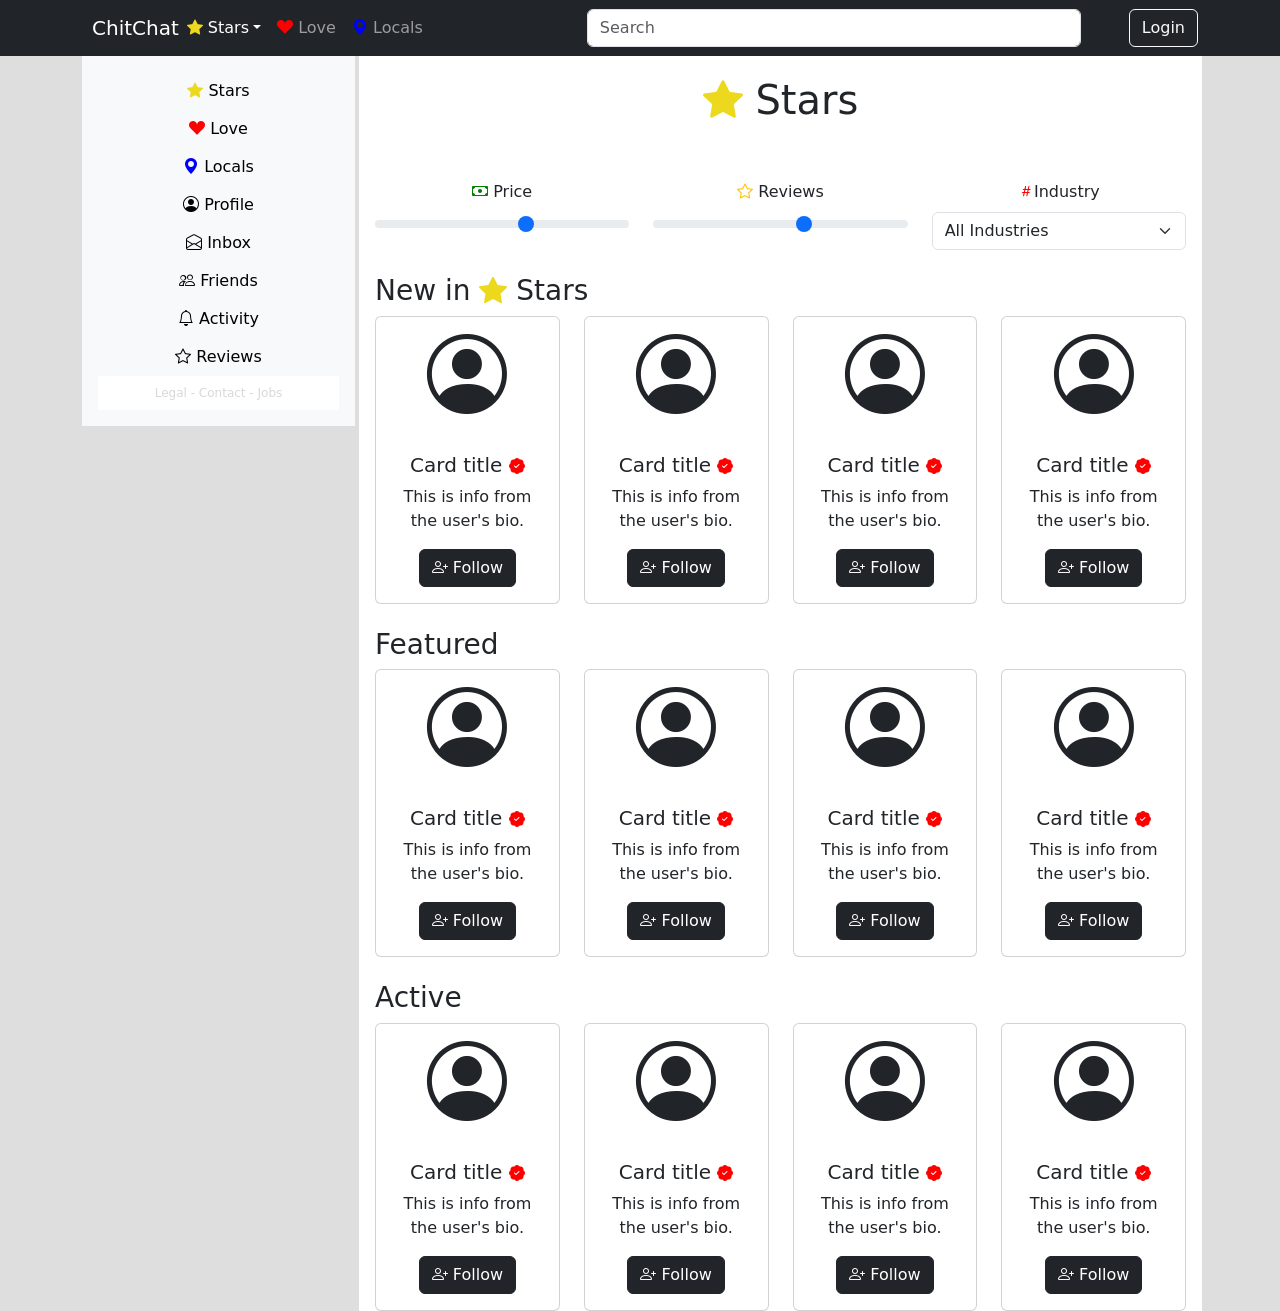
<file: stars.html>
<!doctype html>
<html lang="en">
  <head>
    <meta charset="utf-8">
    <meta name="viewport" content="width=device-width, initial-scale=1">
    <title>Bootstrap Installation</title>
    <link href="https://cdn.jsdelivr.net/npm/bootstrap@5.2.0/dist/css/bootstrap.min.css" rel="stylesheet" integrity="sha384-gH2yIJqKdNHPEq0n4Mqa/HGKIhSkIHeL5AyhkYV8i59U5AR6csBvApHHNl/vI1Bx" crossorigin="anonymous">
    <!-- Bootstrap Font Icon CSS -->
    <link rel="stylesheet" href="https://cdn.jsdelivr.net/npm/bootstrap-icons@1.5.0/font/bootstrap-icons.css">
  </head>
  <body style="background-color:#dedede;">

<!-- NAVBAR SETTINGS -->

    <nav class="navbar navbar-collapse navbar-expand-lg navbar-dark bg-dark sticky-top">

        <div class="container-md">
              <!-- Navbar brand & logo -->
              <button class="navbar-toggler" type="button" data-bs-toggle="collapse" data-bs-target="#navbarNavDropdown" aria-controls="navbarNavDropdown" aria-expanded="false" aria-label="Toggle navigation">
              <!-- <i class="bi bi-list"></i> -->
              <span class="navbar-toggler-icon"></span>
              </button>

              <!-- Navbrand logo -->
              <a class="navbar-brand me-auto" style="padding-left:10px;" href="/index.html">ChitChat</a>

              <!-- Navigation Bar Links -->
              <div class="collapse navbar-collapse col-md-3" id="navbarNavDropdown">
                  <ul class="navbar-nav">
                      <li class="nav-item">
                            <li class="nav-item dropdown">
                              <a class="nav-link dropdown-toggle active" href="/chitchatapp/stars.html" role="button" data-bs-toggle="dropdown" aria-expanded="false">
                                  <i class="bi bi-star-fill" style="color:#ECD91D;"></i>&nbsp;Stars</a>
                                    <ul class="dropdown-menu">
                                      <li><a class="dropdown-item" href="#">Entrepreneurs</a></li>
                                      <li><a class="dropdown-item" href="#">Actors</a></li>
                                      <li><a class="dropdown-item" href="#">Artists</a></li>
                                    </ul>
                            </li>
                      <li class="nav-item">
                        <a class="nav-link" href="/chitchatapp/love.html"><i class="bi bi-suit-heart-fill" style="color:red;"></i>&nbsp;Love</a>
                      </li>
                      <li class="nav-item">
                        <a class="nav-link" href="/chitchatapp/local.html"><i class="bi bi-geo-alt-fill" style="color:blue;"></i>&nbsp;Locals</a>
                      </li>

                  </ul>
              </div>

              <!-- Navbar Input Field -->
              <form class="d-flex col-sm-6 me-auto" role="search" id="navbarNavDropdown">
              <input class="form-control me-5 ms-3" type="search" placeholder="Search" aria-label="Search">
              </form>
              <button class="btn btn-outline-light" type="submit">Login</button>
        </div>

    </nav>

<!-- BODY DETAILS -->
        <div class="container text-center">
            <div class="row g-2 justify-content-center">
                <!-- LEFT-Side Page Details -->
                <div class="col-3 d-none d-lg-block">
                      <div class="p-3 bg-light">
                        <ul class="list-group list-group-flush" style="list-style-type:none; font-size:18px;">
                          <button type="button" class="btn btn-light"><i class="bi bi-star-fill" style="color:#ECD91D;"></i> Stars</button>
                          <button type="button" class="btn btn-light"><i class="bi bi-suit-heart-fill" style="color:red;"></i> Love</button>
                          <button type="button" class="btn btn-light"><i class="bi bi-geo-alt-fill" style="color:blue;"></i>&nbsp;Locals</button>
                          <button type="button" class="btn btn-light"><i class="bi bi-person-circle"></i> Profile</button>
                          <button type="button" class="btn btn-light"><i class="bi bi-envelope-open"></i> Inbox</button>
                          <button type="button" class="btn btn-light"><i class="bi bi-people"></i> Friends</button>
                          <button type="button" class="btn btn-light"><i class="bi bi-bell"></i> Activity</button>
                          <button type="button" class="btn btn-light"><i class="bi bi-star"></i> Reviews</button>
                          <li class="list-group-item" style="color:#D8D8D8; font-size:12px;"><a href="" style="text-decoration:none; color:#D8D8D8;">Legal</a> - <a href="" style="text-decoration:none; color:#D8D8D8;">Contact</a> - <a href="" style="text-decoration:none; color:#D8D8D8;">Jobs</a></li>
                        </ul>
                      </div>
                </div>
                <!-- RIGHT-Side Page Details  -->
                <div class="col-lg-9" style="background-color:white; padding-top:5px;">
                  <div class="container-fluid"  style="padding-top:15px;">
                  <!-- Explore Stars h1 -->
                  <h1><i class="bi bi-star-fill" style="color:#ECD91D;"></i> Stars</h1>

                  <!-- Stars Filtering -->
                  <br><br>
                  <div class="row">
                        <div class="col-4">
                          <label for="customRange2" class="form-label"><i class="bi bi-cash" style="color:green;"></i> Price</label>
                          <input type="range" class="form-range" min="0" max="5" id="customRange2">
                        </div>
                        <div class="col-4">
                          <label for="customRange2" class="form-label"><i class="bi bi-star" style="color:#FFC300;"></i> Reviews</label>
                          <input type="range" class="form-range" min="0" max="5" id="customRange2">
                        </div>
                        <div class="col-4">
                          <label for="customRange2" class="form-label"><i class="bi bi-hash" style="color:red;"></i>Industry</label>
                          <select class="form-select" aria-label="Default select example">
                              <option selected>All Industries</option>
                              <option value="1">Actors</option>
                              <option value="2">Athletes</option>
                              <option value="3">Comedians</option>
                              <option value="4">Creators</option>
                              <option value="5">Entrepreneurs</option>
                              <option value="6">Musicians</option>
                              <option value="1">Reality TV</option>
                          </select>
                        </div>
                  </div>
                  <!-- New Stars and Cards -->
                  <br>
                  <h3 style="text-align:left;">New in <i class="bi bi-star-fill" style="color:#ECD91D;"></i> Stars</h3>
                  <div class="row row-cols-2 row-cols-md-3 row-cols-lg-4 g-4 text-center">
                      <div class="col">
                      <div class="card h-100">
                      <i class="bi bi-person-circle" style="font-size:5rem"></i>
                      <div class="card-body">
                        <h5 class="card-title">Card title <i class="bi bi-patch-check-fill" style="color:red; font-size:1rem;"></i></h5>
                        <p class="card-text">This is info from the user's bio.</p>
                        <button type="button" class="btn btn-dark"><i class="bi bi-person-plus"></i> Follow</button>
                      </div>
                      </div>
                      </div>
                      <div class="col">
                      <div class="card h-100">
                      <i class="bi bi-person-circle" style="font-size:5rem"></i>
                      <div class="card-body">
                        <h5 class="card-title">Card title <i class="bi bi-patch-check-fill" style="color:red; font-size:1rem;"></i></h5>
                        <p class="card-text">This is info from the user's bio.</p>
                        <button type="button" class="btn btn-dark"><i class="bi bi-person-plus"></i> Follow</button>
                      </div>
                      </div>
                      </div>
                      <div class="col">
                      <div class="card h-100">
                      <i class="bi bi-person-circle" style="font-size:5rem"></i>
                      <div class="card-body">
                        <h5 class="card-title">Card title <i class="bi bi-patch-check-fill" style="color:red; font-size:1rem;"></i></h5>
                        <p class="card-text">This is info from the user's bio.</p>
                        <button type="button" class="btn btn-dark"><i class="bi bi-person-plus"></i> Follow</button>
                      </div>
                      </div>
                      </div>
                      <div class="col">
                      <div class="card h-100">
                      <i class="bi bi-person-circle" style="font-size:5rem"></i>
                      <div class="card-body">
                        <h5 class="card-title">Card title <i class="bi bi-patch-check-fill" style="color:red; font-size:1rem;"></i></h5>
                        <p class="card-text">This is info from the user's bio.</p>
                        <button type="button" class="btn btn-dark"><i class="bi bi-person-plus"></i> Follow</button>
                      </div>
                      </div>
                      </div>
                  </div>
                  <!-- Who's online and Cards -->
                  <br>
                  <!-- New in Love -->
                  <h3 style="text-align:left;">Featured</h3>
                  <div class="row row-cols-2 row-cols-md-3 row-cols-lg-4 g-4 text-center">
                      <div class="col">
                      <div class="card h-100">
                      <i class="bi bi-person-circle" style="font-size:5rem"></i>
                      <div class="card-body">
                        <h5 class="card-title">Card title <i class="bi bi-patch-check-fill" style="color:red; font-size:1rem;"></i></h5>
                        <p class="card-text">This is info from the user's bio.</p>
                        <button type="button" class="btn btn-dark"><i class="bi bi-person-plus"></i> Follow</button>
                      </div>
                      </div>
                      </div>
                      <div class="col">
                      <div class="card h-100">
                      <i class="bi bi-person-circle" style="font-size:5rem"></i>
                      <div class="card-body">
                        <h5 class="card-title">Card title <i class="bi bi-patch-check-fill" style="color:red; font-size:1rem;"></i></h5>
                        <p class="card-text">This is info from the user's bio.</p>
                        <button type="button" class="btn btn-dark"><i class="bi bi-person-plus"></i> Follow</button>
                      </div>
                      </div>
                      </div>
                      <div class="col">
                      <div class="card h-100">
                      <i class="bi bi-person-circle" style="font-size:5rem"></i>
                      <div class="card-body">
                        <h5 class="card-title">Card title <i class="bi bi-patch-check-fill" style="color:red; font-size:1rem;"></i></h5>
                        <p class="card-text">This is info from the user's bio.</p>
                        <button type="button" class="btn btn-dark"><i class="bi bi-person-plus"></i> Follow</button>
                      </div>
                      </div>
                      </div>
                      <div class="col">
                      <div class="card h-100">
                      <i class="bi bi-person-circle" style="font-size:5rem"></i>
                      <div class="card-body">
                        <h5 class="card-title">Card title <i class="bi bi-patch-check-fill" style="color:red; font-size:1rem;"></i></h5>
                        <p class="card-text">This is info from the user's bio.</p>
                        <button type="button" class="btn btn-dark"><i class="bi bi-person-plus"></i> Follow</button>
                      </div>
                      </div>
                      </div>
                  </div>
                  <br>
                  <!-- Local: See who's new -->
                  <h3 style="text-align:left;">Active</h3>
                  <div class="row row-cols-2 row-cols-md-3 row-cols-lg-4 g-4 text-center">
                      <div class="col">
                      <div class="card h-100">
                      <i class="bi bi-person-circle" style="font-size:5rem"></i>
                      <div class="card-body">
                        <h5 class="card-title">Card title <i class="bi bi-patch-check-fill" style="color:red; font-size:1rem;"></i></h5>
                        <p class="card-text">This is info from the user's bio.</p>
                        <button type="button" class="btn btn-dark"><i class="bi bi-person-plus"></i> Follow</button>
                      </div>
                      </div>
                      </div>
                      <div class="col">
                      <div class="card h-100">
                      <i class="bi bi-person-circle" style="font-size:5rem"></i>
                      <div class="card-body">
                        <h5 class="card-title">Card title <i class="bi bi-patch-check-fill" style="color:red; font-size:1rem;"></i></h5>
                        <p class="card-text">This is info from the user's bio.</p>
                        <button type="button" class="btn btn-dark"><i class="bi bi-person-plus"></i> Follow</button>
                      </div>
                      </div>
                      </div>
                      <div class="col">
                      <div class="card h-100">
                      <i class="bi bi-person-circle" style="font-size:5rem"></i>
                      <div class="card-body">
                        <h5 class="card-title">Card title <i class="bi bi-patch-check-fill" style="color:red; font-size:1rem;"></i></h5>
                        <p class="card-text">This is info from the user's bio.</p>
                        <button type="button" class="btn btn-dark"><i class="bi bi-person-plus"></i> Follow</button>
                      </div>
                      </div>
                      </div>
                      <div class="col">
                      <div class="card h-100">
                      <i class="bi bi-person-circle" style="font-size:5rem"></i>
                      <div class="card-body">
                        <h5 class="card-title">Card title <i class="bi bi-patch-check-fill" style="color:red; font-size:1rem;"></i></h5>
                        <p class="card-text">This is info from the user's bio.</p>
                        <button type="button" class="btn btn-dark"><i class="bi bi-person-plus"></i> Follow</button>
                      </div>
                      </div>
                      </div>
                  </div>
              </div>
            </div>
          </div>


<!-- Bootstrap CDN Script -->
    <script src="https://cdn.jsdelivr.net/npm/bootstrap@5.2.0/dist/js/bootstrap.bundle.min.js" integrity="sha384-A3rJD856KowSb7dwlZdYEkO39Gagi7vIsF0jrRAoQmDKKtQBHUuLZ9AsSv4jD4Xa" crossorigin="anonymous"></script>
  </body>
</html>
</file>
